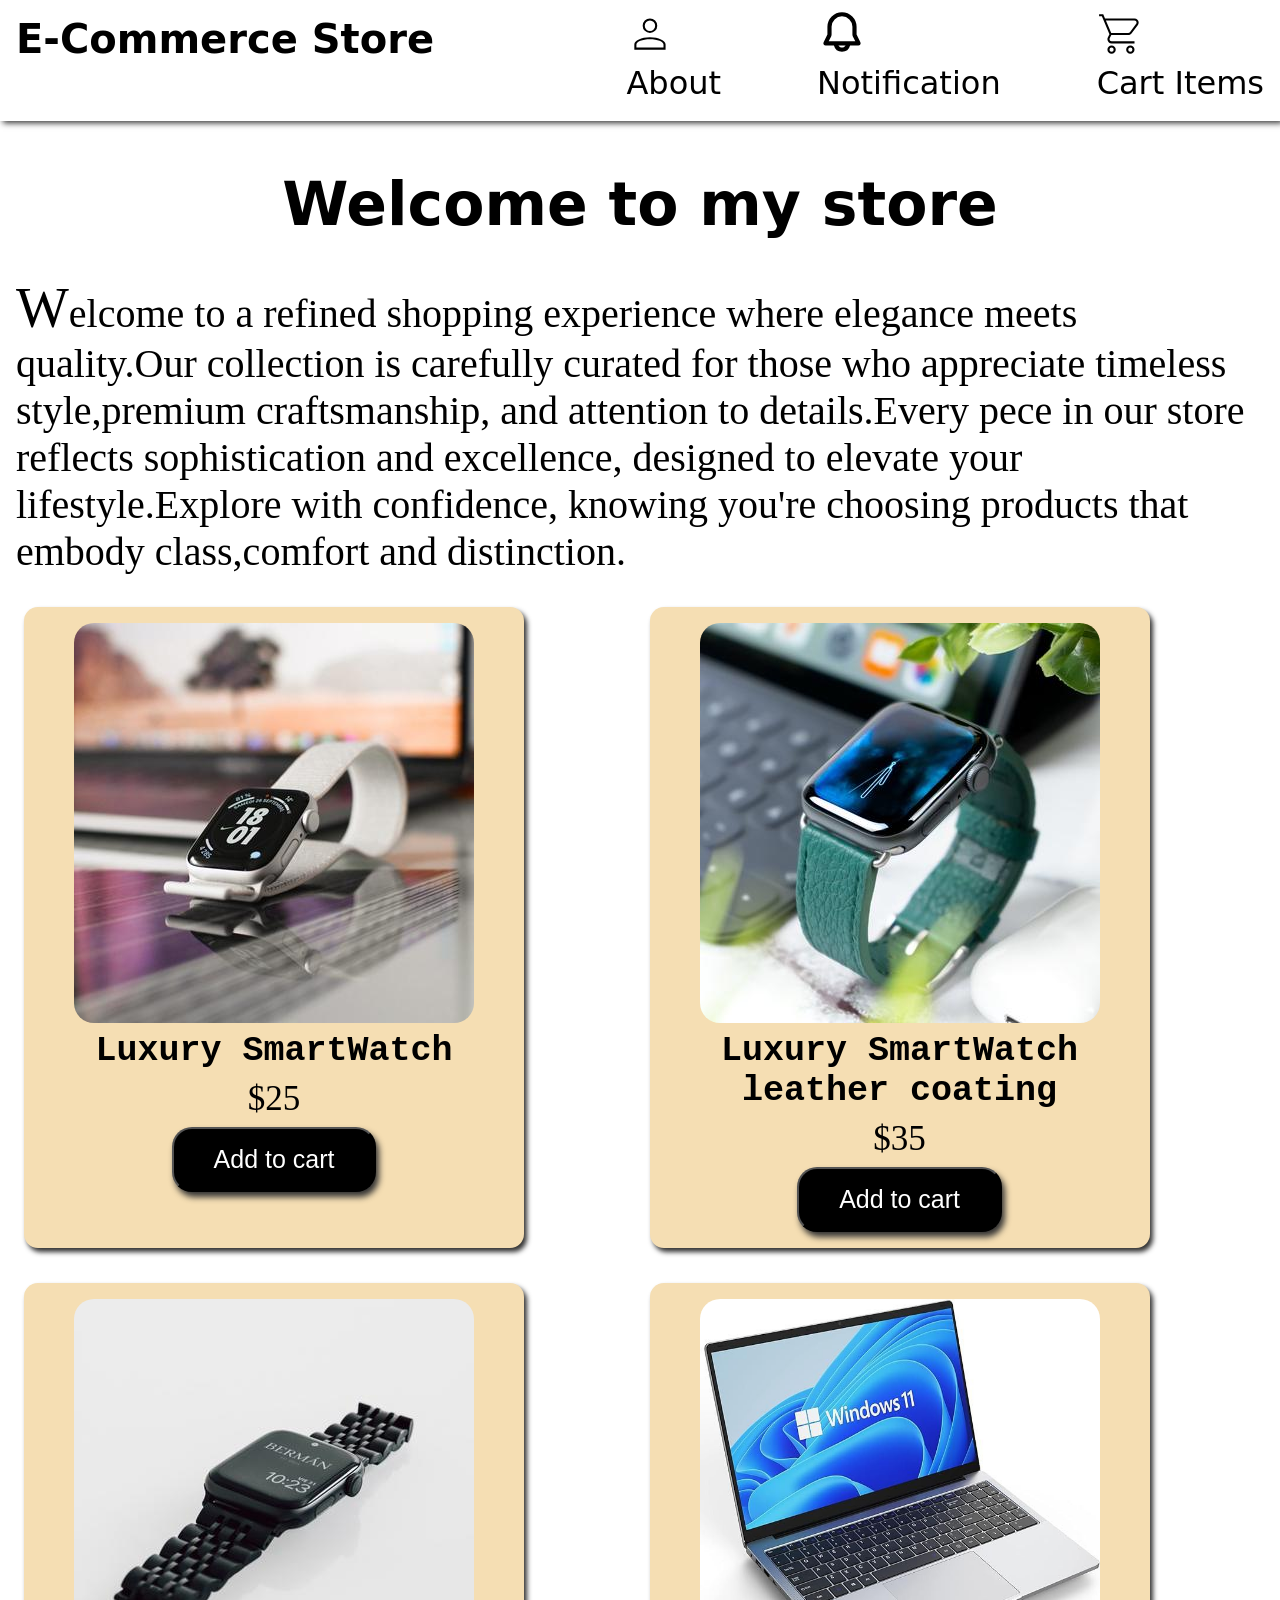
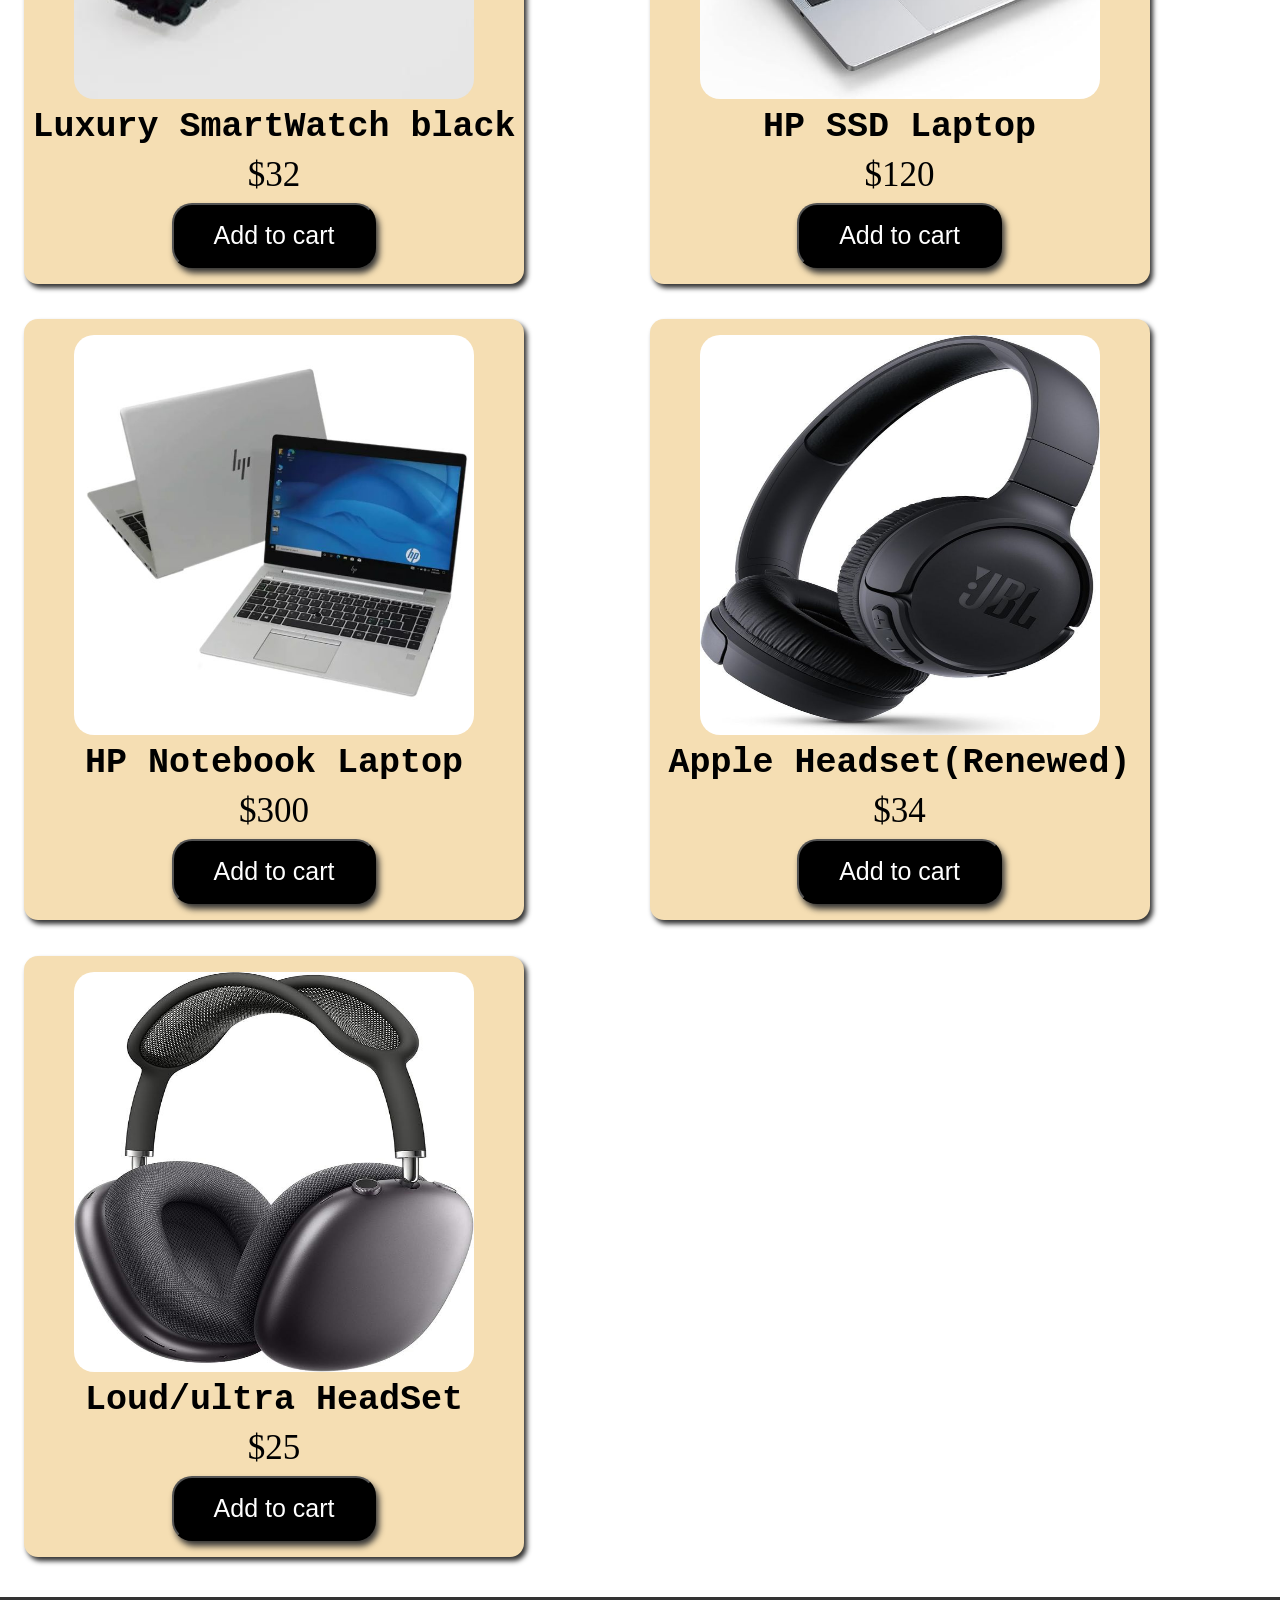
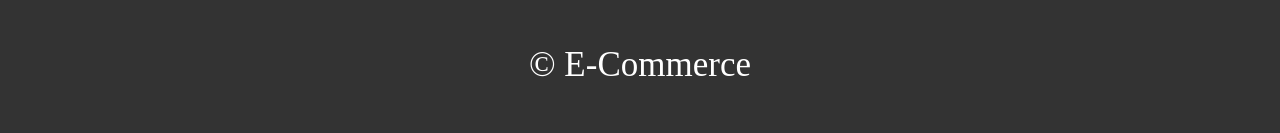
<file: index.html>
<!DOCTYPE html>
<html lang="en">
<head>
    <meta charset="UTF-8">
    <meta name="viewport" content="width=device-width, initial-scale=1.0">
    <title>E-Commerce Store</title>
    <link rel="stylesheet" href="main.css">
</head>
<body>
        <header>
            <section class="header__section">
                <h1>E-Commerce Store</h1>
                <nav>
                    
                    <a href="">
                        <img src="Icons/mdi-light--account.svg" alt="">
                        <p>About</p>
                    </a>
                    <a href="">
                        <img src="Icons/mingcute--notification-line.svg" alt="">
                        <p>Notification</p>
                    </a>
                    <a href="cart.html">
                        <img src="Icons/mdi-light--cart.svg" alt="">
                        <p>Cart Items</p>
                    </a>
                </nav>
            </section>
        </header>
        <main>
            <h2 class="main__h2">Welcome to my store</h2>
            <p class="intro">
                Welcome to a refined shopping experience where elegance meets quality.Our collection is carefully curated for those who appreciate timeless style,premium craftsmanship, and attention to details.Every pece in our store reflects sophistication and excellence, designed to elevate your lifestyle.Explore with confidence, knowing you're choosing products that embody class,comfort and distinction.
            </p>
            <section class="products">
                <div>
                    <img src="images/item0001.jpg" alt="">
                    <h3>Luxury SmartWatch</h3>
                    <p>$25</p>
                    <button 
                        class="btn"
                        data-name="Luxury SmartWatch"
                        data-price="25"
                        data-image="images/item0001.jpg"
                    >Add to cart</button>
                </div>
                <div>
                    <img src="images/item0003.jpg" alt="">
                    <h3>Luxury SmartWatch leather coating</h3>
                    <p>$35</p>
                    <button 
                        class="btn"
                        data-name="Luxury SmartWatch leather coating"
                        data-price="35"
                        data-image="images/item0003.jpg"
                    >Add to cart</button>
                </div>
                <div>
                    <img src="images/item0002.jpg" alt="">
                    <h3>Luxury SmartWatch  black</h3>
                    <p>$32</p>
                    <button
                        class="btn"
                        data-name="Luxury SmartWatch  black"
                        data-price="32"
                        data-image="images/item0002.jpg"
                     >Add to cart</button>
                </div>
                <div>
                    <img src="images/laptop1.jpg" alt="" width="400px">
                    <h3>HP SSD Laptop</h3>
                    <p>$120</p>
                    <button 
                        class="btn"
                        data-name="HP SSD Laptop"
                        data-price="120"
                        data-image="images/laptop1.jpg"
                    >Add to cart</button>
                </div>
                <div>
                    <img src="images/laptop2.jpg" alt="" width="400px">
                    <h3>HP Notebook Laptop</h3>
                    <p>$300</p>
                    <button 
                        class="btn"
                        data-name="HP Notebook Laptop"
                        data-price="300"
                        data-image="images/laptop2.jpg"
                    >Add to cart</button>
                </div>
                <div>
                    <img src="images/headset1.jpg" alt="" width="400px">
                    <h3>Apple Headset(Renewed)</h3>
                    <p>$34</p>
                    <button 
                        class="btn"
                        data-name="Apple Headset(Renewed)"
                        data-price="34"
                        data-image="images/headset1.jpg"
                    >Add to cart</button>
                </div>
                <div>
                    <img src="images/headset2.jpg" alt="" width="400px">
                    <h3>Loud/ultra HeadSet</h3>
                    <p>$25</p>
                    <button  
                        class="btn"
                        data-name="Loud/ultra HeadSet"
                        data-price="25"
                        data-image="images/headset2.jpg"
                    >
                        Add to cart
                    </button>
                </div>
            </section>
        </main>
        <footer>
            <p>&copy; E-Commerce</p>
        </footer>
        <script src="main.js"></script>
</body>
</html>
</file>
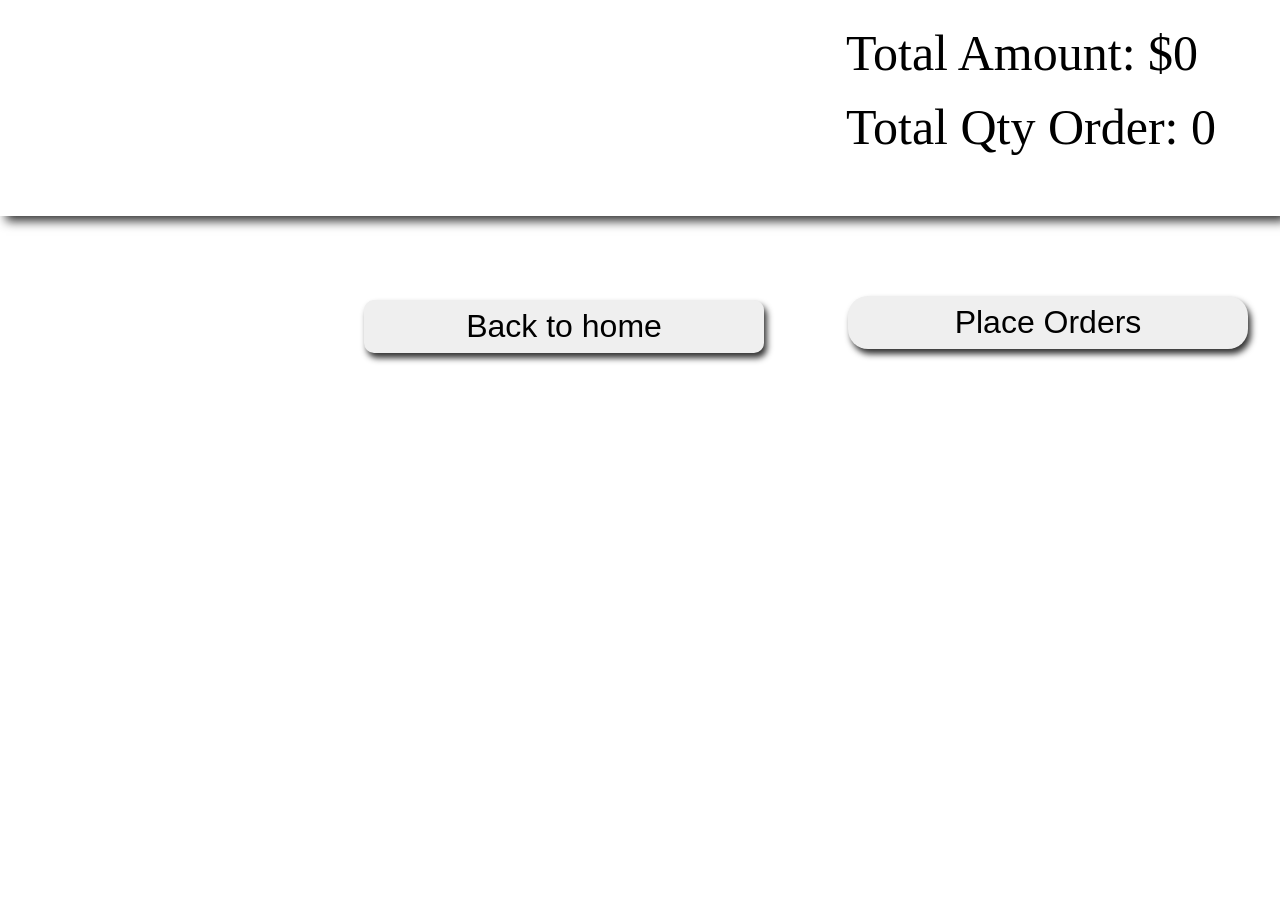
<file: cart.html>
<!DOCTYPE html>
<html lang="en">
<head>
    <meta charset="UTF-8">
    <meta name="viewport" content="width=device-width, initial-scale=1.0">
    <title>Cart Orders</title>
    <link rel="stylesheet" href="main.css">
</head>
<body>
    <header class="cart__header">
        <div class="cart__div">
            <p class="cart__p">Total Amount:</p>
            <p class="cart__qty">Total qty Order:</p>
        </div>
    </header>
    <main class="cart__main">
        <section class="cartItems"></section>
        <!-- <section class="order__item">
            <div class="cart__div2">
                <img src="images/item0001.jpg" alt="">
                <h3>Luxury SmartWatch</h3>
                <p>$25</p>
                <section class="btn__section">
                    <button id="Remove">Remove</button>
                    <button class="inc">+</button>
                    <button class="dec">-</button>
                </section>
            </div>
        </section>
        <section class="order__item">
            <div class="cart__div2">
                <img src="images/item0001.jpg" alt="">
                <h3>Luxury SmartWatch</h3>
                <p>$25</p>
                <section class="btn__section">
                    <button id="Remove">Remove</button>
                    <button class="inc">+</button>
                    <button class="dec">-</button>
                </section>
            </div>
        </section> -->
        <section class="submit__order">
            <button class="Order">
                Place Orders
            </button>
            <button class="return" onclick="window.location.href='index.html'">
                Back to home
            </button>
        </section>
    </main>
    
    <script src="main.js"></script>
</body>
</html>
</file>
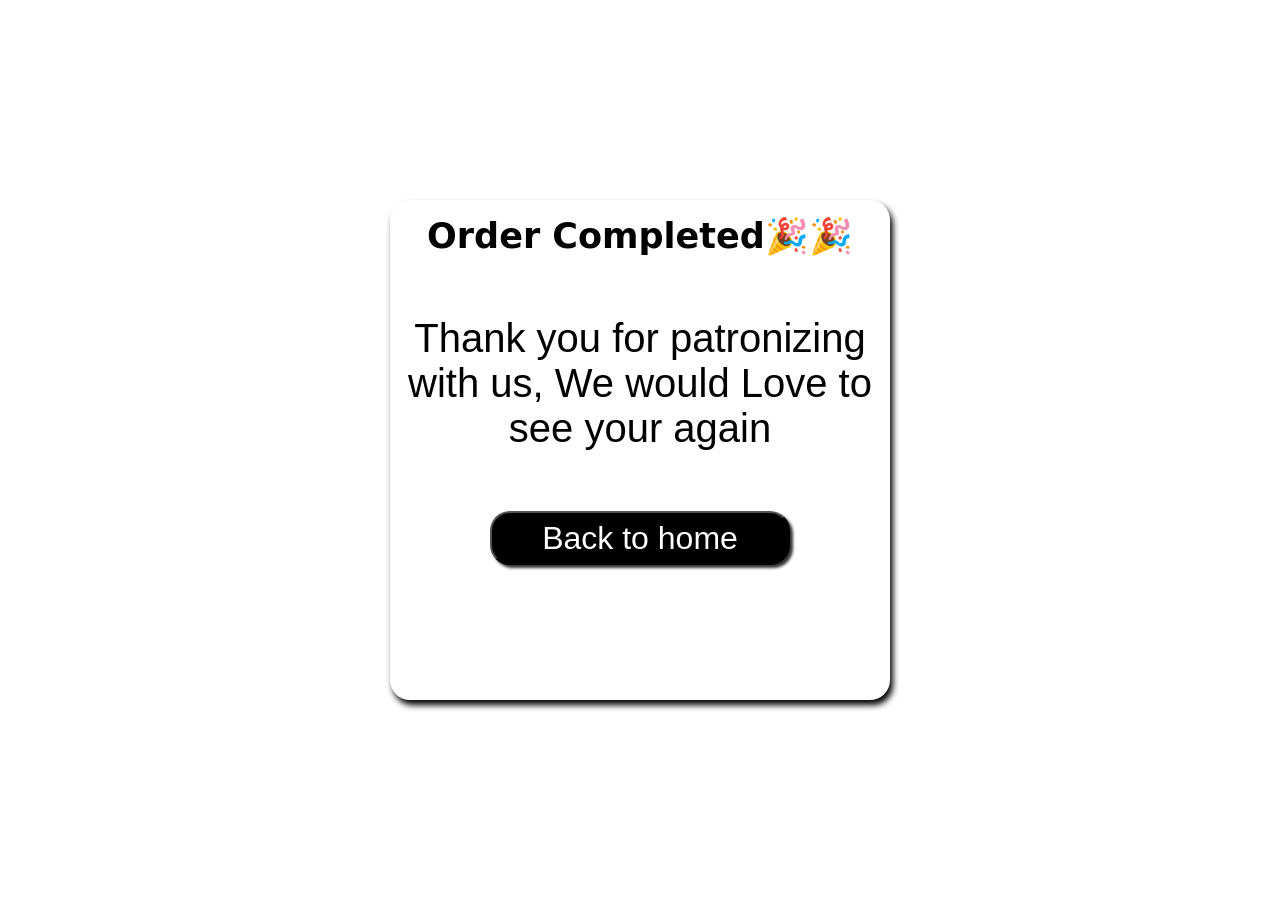
<file: sucess.html>
<!DOCTYPE html>
<html lang="en">
<head>
    <meta charset="UTF-8">
    <meta name="viewport" content="width=device-width, initial-scale=1.0">
    <title>Order Complete</title>
    <link rel="stylesheet" href="main.css">
</head>
<body class="success__body">
    <div class="success__div">
        <h1 class="placed">
            Order Completed🎉🎉
        </h1>
        <p class="success__p">
            Thank you for patronizing with us, We would Love to see your again
        </p>
        <a href="index.html" class="success__a" >
            <button class="success__btn">
                Back to home
            </button>
        </a>
    </div>
    <script src="main.js"></script>
</body>
</html>
</file>
<file: main.css>
*{
    padding: 0;
    margin: 0;
    box-sizing: border-box;
}

body{
    min-height: 100vh;
    display: flex;
    flex-direction: column;
    width: 100%;
}

.header__section {
    display: flex;
    justify-content: space-between;
    box-shadow: 3px 2px 6px #333;
    padding-bottom: 1.2rem;
}

.header__section nav {
    display: flex;
    gap: 4rem;
    margin-right: 0.5rem;
}

.header__section nav a {
    color: black;
    font-size: 25px;
    text-decoration: none;
    font-family: system-ui, -apple-system, BlinkMacSystemFont, 'Segoe UI', Roboto, Oxygen, Ubuntu, Cantarell, 'Open Sans', 'Helvetica Neue', sans-serif;
}

.header__section img{
    width: 45px;
}

.header__section h1 {
    padding: 1rem;
    font-family: system-ui, -apple-system, BlinkMacSystemFont, 'Segoe UI', Roboto, Oxygen, Ubuntu, Cantarell, 'Open Sans', 'Helvetica Neue', sans-serif;
}

.btn{
    cursor: pointer;
}

main {
    flex-grow: 1;
    display: flex;
    flex-direction: column;
    padding: 1rem;
}

.main__h2 {
    margin-top: 2rem;
    text-align: center;
    margin-bottom: 1.3rem;
    font-size: 2.5rem;
    font-family: system-ui, -apple-system, BlinkMacSystemFont, 'Segoe UI', Roboto, Oxygen, Ubuntu, Cantarell, 'Open Sans', 'Helvetica Neue', sans-serif;
}

.intro {
    font-size: 27px;
    font-family:Georgia, 'Times New Roman', Times, serif;
    margin-bottom: 1.5rem;
}

.intro::first-letter{
    font-size: 3.5rem;
}

.products {
    display: grid;
    grid-template-columns: repeat(2, 1fr);
    gap: 1.2rem;
    padding: 0.5rem;
}

.products div {
    display: flex;
    flex-direction: column;
    margin-bottom: 1rem;
    background-color: wheat;
    box-shadow: 3px 4px 5px #333;
    padding-top: 1rem;
    width: 500px;
    height: auto;
    align-items: center;
    border-radius: 14px;
}

.products img{
   height: 400px;
   border-radius: 20px;
}

.products h3 {
    font-size: 1.5rem;
    margin-top: 0.5rem;
    font-family: 'Courier New', Courier, monospace;
}

.products p{
    font-size: 1.4rem;
    margin: 0.5rem 0.5rem;
}

.products button {
    padding: 1rem 1.6rem;
    margin-bottom: 1rem;
    border-radius: 20px;
    background-color: black;
    color: white;
    font-size: 1.5rem;
}

footer{
    background-color: #333;
    color: white;
    padding: 1.5rem 1rem;
    text-align: center;
    font-size: 25px;
}

 /* cart styling */

.cart__header {
    display: flex;
    padding: 1.5rem;
    padding-bottom: 8rem;
    position: relative;
    box-shadow: 6px 5px 10px #333;
}

.cart__div{
    position: absolute;
    right: 0;
    display: flex;
    flex-direction: column;
    gap: 1rem;
    margin-right: 10rem;
    font-size: 3rem;
}

 /* Order Completed Styling */

 .success__body{
    display: flex;
    flex-direction: column;
    align-items: center;
    justify-content: center;
 }
 .success__div{
    display: flex;
    position: relative;
    flex-direction: column;
    align-items: center;
    justify-content: center;
    text-align: center;
    width: 500px;
    box-shadow: 3px 5px 6px black;
    height: 500px;
    border-radius: 20px;
    padding: 1rem;
 }

.placed{
    position: absolute;
    top: 0;
    margin-top: 1rem;
    font-size: 35px;
    font-family: system-ui, -apple-system, BlinkMacSystemFont, 'Segoe UI', Roboto, Oxygen, Ubuntu, Cantarell, 'Open Sans', 'Helvetica Neue', sans-serif;
}

.success__p{
    font-size: 40px;
    position: absolute;
    top: 100px;
    padding: 1rem 0.5rem;
    font-family: Arial, Helvetica, sans-serif;
}

.success__a{
    display: flex;
    align-items: center;
    justify-content: center;
    text-decoration: none;
}

.success__btn {
    margin-top: 13rem;
    padding: 1.5rem;
    padding-right: 3rem;
    text-align: center;
    margin-bottom: 4rem;
    width: 200px;
    background-color: black;
    color: white;
    font-size: 30px;
    border-radius: 20px;
    box-shadow: 3px 3px 3px #333;
}

.submit__order{
    display: flex;
    position: relative;
    margin-top: 4rem;
}

.return{
    padding: 1rem;
    font-size: 1.7rem;
    bottom: 0;
    display: block;
    width: 200px;
    margin-bottom:10rem ;
    border-radius: 15px;
    border: none;
    box-shadow: 3px 5px 6px#333;
    margin-left: auto;
    cursor: pointer;
}

.Order{
    padding: 1rem;
    font-size: 1.7rem;
    bottom: 0;
    display: block;
    width: 200px;
    margin-bottom:10rem ;
    border-radius: 15px;
    border: none;
    box-shadow: 3px 5px 6px#333;
    margin-left: auto;
    cursor: pointer;
}


.cart__main{
    flex: 1;
    display: flex;
    width: 100%;
}

.order__item{
   display: flex;
   flex-direction: column;
   gap: 2rem;
   margin-top: 2.5rem;
   position: relative;
   border: none;
   width: 95%;
   margin-left: 2rem;
   box-shadow: 10px 10px 10px 10px #333;
   border-radius: 25px;
   padding: 1rem;
}

.cart__div2{
   display: flex;
   width: 100%;
   justify-content: space-between;
}

.cart__div2 h3{
    position: absolute;
    top: 50px;
    left: 500px;
    font-size: 3rem;
    font-family: system-ui, -apple-system, BlinkMacSystemFont, 'Segoe UI', Roboto, Oxygen, Ubuntu, Cantarell, 'Open Sans', 'Helvetica Neue', sans-serif;
}

.cart__div2 p{
    position: absolute;
    top: 150px;
    left: 500px;
    font-size: 45px;
}

.cart__div2 img{
    width: 400px;
    height: 400px;
    border-radius: 15px;
    box-shadow: 6px 5px 5px #333
}

.btn__section{
    display: flex;
    gap: 1.2rem;
}

.removeBtn{
    font-size: rem;
    background-color: rgba(155, 58, 58, 0.686);
    border-radius: 12px;
    color: white;
    width: 120px;
    height: 30px;
    margin-top: 8rem;
    padding: 0;
    cursor: pointer;
}

.inc{
    background-color:green;
    color: black;
    font-size: 3.5rem;
    margin-top: 8rem;
    width: 300px;
    height: 100px;
    cursor: pointer;
}

.dec{
    background-color: #333;
    color: white;
    font-size: 3.5rem;
    margin-top: 8rem;
    width: 300px;
    height: 100px;
    cursor: pointer;
}

/* Responsive */
@media (max-width: 500px){
    .header__section{
        display: flex;
        flex-direction: column;
        width: 100%;
    }
    .header__section h1{
        font-size: 1.4rem;
    }
    .header__section nav{
        width: 100%;
        display: flex;
        gap: 2.5rem;
        margin-left: 1rem;
    }
    .header__section nav img {
        width: 20px;
    }
    .header__section nav p {
        font-size: 1rem;
    }
    
    .intro{
        font-size: 1rem;
        margin-top: -1rem;
    }
    main{
        width: 100%;
        display: flex;
        flex-direction: column;
    }
    .products{
        display: grid;
        grid-template-columns: repeat(2, 1fr);
    }
    .products div{
        width: 150px;
        display: flex;
        flex-direction: column;
    }
    .products div img{
        width: 100px;
        height: 100px;
        
    }
    .products div h3{
        font-size: 12px;
    }
    .products div p{
        font-size: 15px;
    }
    .products div button {
        font-size: 12px;
        padding: 0.5rem;
        box-shadow: 3px 5px 6px #333;
    }
    footer{
        padding: 1rem;
        font-size: 17px;
    }
    .cart__header{
       padding-bottom: 4rem; 
    }
    .cart__div{
        margin-right: 1.5rem;
    }
    .cart__p {
        font-size: 15px;
    }
    .cart__qty{
        font-size: 15px;
    }
    .cart__main{
        flex: 1;
    }
    /* .Order{
        display: block;
        margin-left: auto;
        font-size: 1rem;
        padding: 0.5rem;
        width:150px ;
        margin-right: 1.1rem;
        border-radius: 10px;
    } */
    .success__div{
        width: 300px;
        height: 300px;
    }
    .success__p{
        font-size: 1.5rem;
    }
    .success__btn{
        padding: 0.4rem;
        font-size: 1.2rem;
        width: 200px;
        margin-bottom: 2rem;
    }

    .cart__main{
        flex: 1;
        display: flex;
        width: 100%;
    }
    .order__item{
        display: flex;
        flex-direction: column;
        gap: 1rem;
        margin-top: 1rem;
        margin-bottom: 1rem;
        position: relative;
        border: none;
        width: 95%;
        margin-left: 0;
        box-shadow: 3px 10px 10px #333;
        border-radius: 25px;
        padding: 1rem;
    }
    .cart__div2{
        display: flex;
        width: 90%;
        justify-content: space-between; 
    }
    .cart__div2 h3{
        position: absolute;
        top: 20px;
        left: 140px;
        font-size: 1rem;
        font-family: system-ui, -apple-system, BlinkMacSystemFont, 'Segoe UI', Roboto, Oxygen, Ubuntu, Cantarell, 'Open Sans', 'Helvetica Neue', sans-serif;
    }
    .cart__div2 p{
        position: absolute;
        top: 70px;
        left: 160px;
        font-size: 20px;
    }
    .cart__div2 img{
        width: 100px;
        height: 100px;
        border-radius: 15px;
        box-shadow: 6px 5px 5px #333
    }
    
    .btn__section{
        display: flex;
        gap: 1rem;
        overflow: hidden;
    }
    
    .removeBtn{
        font-size: 0.5rem;
        background-color: rgba(155, 58, 58, 0.686);
        color: white;
        width: 80px;
        height: 30px;
        margin-top: 8rem;
        border-radius: 8px;
        padding: 0;
    
    }
    
    .inc{
        background-color:green;
        color: black;
        font-size: 1.5rem;
        margin-top: 8rem;
        border-radius: 8px;
        width: 80px;
        height: 30px;
    }
    
    .dec{
        background-color: #333;
        color: white;
        font-size: 1.5rem;
        margin-top: 8rem;
        border-radius: 8px;
        width: 80px;
        height: 30px;
    }
    .return{
        font-size: 1rem;
        width: 160px;
        border-radius: 10px;
        position: absolute;
        bottom: 140px;
        right: 190px;
        padding: 0.5rem;
        border: none;
        box-shadow: 3px 5px 6px#333;
        margin-bottom: 1.2rem;
    }
    .Order{
        padding: 1rem;
        font-size: 1rem;
        bottom: 0;
        display: block;
        width: 160px;
        padding: 0.5rem;
        margin-bottom:10rem ;
        border-radius: 10px;
        border: none;
        box-shadow: 3px 5px 6px#333;
        margin-left: auto;
    }
    .submit__order{
        display: flex;
        position: relative;
        margin-top: 4rem;
    }
}

@media (min-width: 750px){
    .header__section{
        display: flex;
        width: 100%;
    }
    .header__section h1{
        font-size: 1.7rem;
    }
    .header__section nav{
        margin-top: 0.5rem;
        display: flex;
        gap: 1.5rem;
        margin-left: 0.5rem;
    }
    .header__section nav img {
        width: 30px;
    }
    .header__section nav p {
        font-size: 1.3rem;
    }
    
    .intro{
        font-size: 1.8rem;
        margin-top: -1rem;
    }
    main{
        width: 100%;
        display: flex;
        flex-direction: column;
    }
    .products{
        display: grid;
        grid-template-columns: repeat(2, 1fr);
    }
    .products div{
        width: 300px;
        display: flex;
        flex-direction: column;
    }
    .products div img{
        width: 250px;
        height: 250px;
        
    }
    .products div h3{
        font-size: 20px;
    }
    .products div p{
        font-size: 24px;
    }
    .products div button {
        font-size: 19px;
        padding: 1rem;
        box-shadow: 3px 5px 6px #333;
    }
    footer{
        padding: 1rem;
        font-size: 24px;
    }
    .cart__header{
        padding-bottom: 5rem; 
     }
     .cart__div{
         margin-right: 1.5rem;
     }
     .cart__p {
         font-size: 20px;
     } 
     .cart__qty{
        font-size: 20px;
     }
     .cart__main{
         flex: 1;
     }
     .Order{
        display: block;
        margin-left: auto;
        font-size: 1.4rem;
        padding: 0.5rem;
        width:250px ;
        margin-right: 2rem;
        border-radius: 10px;
     }
     .success__btn{
        padding: 0.4rem;
        font-size: 2rem;
        width: 300px;
        margin-bottom: 2rem;
    }
    .return{
        font-size: 1.5rem;
        width: 300px;
        border-radius: 10px;
        position: absolute;
        bottom: 140px;
        right: 300px;
        padding: 0.5rem;
        border: none;
        box-shadow: 3px 5px 6px#333;
        margin-bottom: 1rem;
    }
    .cart__main{
        flex: 1;
        display: flex;
        width: 100%;
    }
    .order__item{
        display: flex;
        flex-direction: column;
        gap: 1rem;
        margin-top: 1rem;
        margin-bottom: 1rem;
        position: relative;
        border: none;
        width: 95%;
        margin-left: 0;
        box-shadow: 3px 10px 10px #333;
        border-radius: 25px;
        padding: 1rem;
    }
    .cart__div2{
        display: flex;
        width: 90%;
        justify-content: space-between; 
    }
    .cart__div2 h3{
        position: absolute;
        top: 20px;
        left: 230px;
        font-size: 1.4rem;
        font-family: system-ui, -apple-system, BlinkMacSystemFont, 'Segoe UI', Roboto, Oxygen, Ubuntu, Cantarell, 'Open Sans', 'Helvetica Neue', sans-serif;
    }
    .cart__div2 p{
        position: absolute;
        top: 70px;
        left: 280px;
        font-size: 25px;
    }
    .cart__div2 img{
        width: 200px;
        height: 200px;
        border-radius: 15px;
        box-shadow: 6px 5px 5px #333
    }
    
    .btn__section{
        display: flex;
        gap: 1rem;
        overflow: hidden;
    }
    
    .removeBtn{
        font-size: 1.2rem;
        background-color: rgba(155, 58, 58, 0.686);
        color: white;
        width: 100px;
        height: 50px;
        margin-top: 8rem;
        border-radius: 8px;
        padding: 0;
    
    }
    
    .inc{
        background-color:green;
        color: black;
        font-size: 1.5rem;
        margin-top: 8rem;
        border-radius: 8px;
        width: 100px;
        height: 50px;
    }
    
    .dec{
        background-color: #333;
        color: white;
        font-size: 1.5rem;
        margin-top: 8rem;
        border-radius: 8px;
        width: 100px;
        height: 50px;
    }
    .return{
        font-size: 1rem;
        width: 160px;
        border-radius: 10px;
        position: absolute;
        bottom: 140px;
        right: 190px;
        padding: 0.5rem;
        border: none;
        box-shadow: 3px 5px 6px#333;
        margin-bottom: 1.2rem;
    }
    .Order{
        padding: 1rem;
        font-size: 1rem;
        bottom: 0;
        display: block;
        width: 160px;
        padding: 0.5rem;
        margin-bottom:10rem ;
        margin-right: 1rem;
        border-radius: 10px;
        border: none;
        box-shadow: 3px 5px 6px#333;
        margin-left: auto;
    }
    .submit__order{
        display: flex;
        position: relative;
        margin-top: 4rem;
    }
}

@media (min-width: 1023px) {
    .header__section{
        display: flex;
        width: 100%;
    }
    .header__section h1{
        font-size: 2.5rem;
    }
    .header__section nav{
        display: flex;
        gap: 6rem;
        margin-right: 1rem;
    }
    .header__section nav img {
        width: 50px;
    }
    .header__section nav p {
        font-size: 2rem;
    }

    .main__h2{
        font-size: 60px;
    }
    
    .intro{
        font-size: 2.5rem;
        margin-top: 1rem;
    }
    main{
        width: 100%;
        display: flex;
        flex-direction: column;
    }
    .products{
        display: grid;
        grid-template-columns: repeat(2, 1fr);
    }
    .products div{
        width: 500px;
        display: flex;
        flex-direction: column;
    }
    .products div img{
        width: 400px;
        height: 400px;
        
    }
    .products div h3{
        font-size: 35px;
        text-align: center;
    }
    .products div p{
        font-size: 35px;
    }
    .products div button {
        font-size: 25px;
        padding: 1rem 2.5rem;
        box-shadow: 3px 5px 6px #333;
    }
    footer{
        padding: 3rem;
        font-size: 35px;
    }
    .cart__header{
        padding-bottom: 12rem; 
     }
     .cart__div{
         margin-right: 4rem;
     }
     .cart__p {
         font-size: 50px;
     } 
     .cart__qty{
        font-size: 50px;
     }
     .cart__main{
         flex: 1;
     }
     .Order{
        display: block;
        margin-left: auto;
        font-size: 2rem;
        padding: 0.5rem;
        width:400px ;
        border-radius: 20px;
     }
     .return{
        font-size: 2rem;
        width: 400px;
        border-radius: 10px;
        position: absolute;
        bottom: 140px;
        right: 500px;
        padding: 0.5rem;
        border: none;
        box-shadow: 3px 5px 6px#333;
        margin-bottom: 1rem;
    }
    
}
</file>
